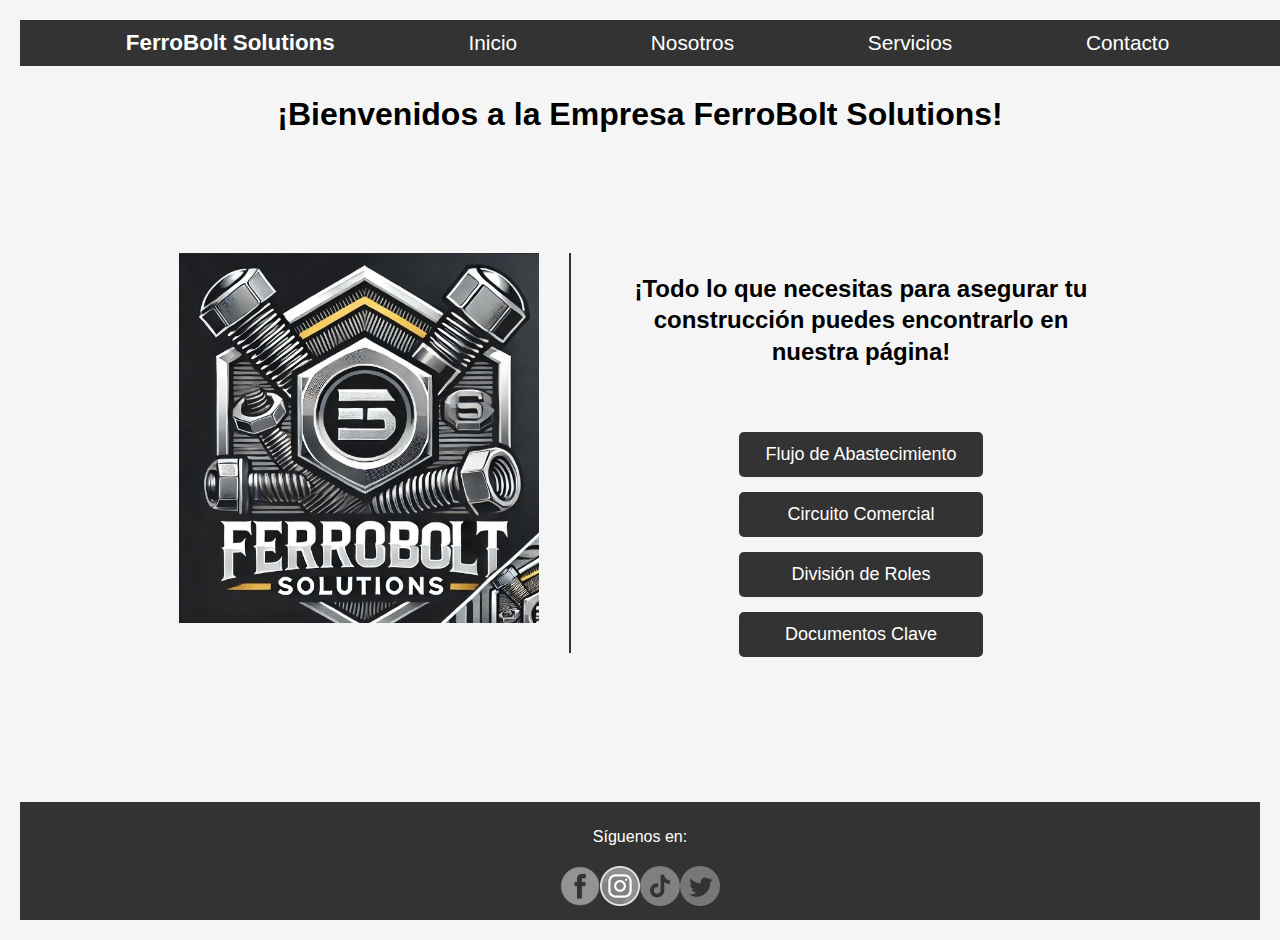
<file: index.html>
<!DOCTYPE html>
<html lang="es">
<head>
    <meta charset="UTF-8">
    <meta name="viewport" content="width=device-width, initial-scale=1.0">
    <title>Empresa Bulonera</title>
    <!-- Enlace al archivo CSS -->
    <link rel="stylesheet" href="css.css">
</head>
<body>
    <!-- Menú de navegación -->
    <header>
        <nav class="navbar">
            <ul>
                <li><a href="index.html" class="empresa-nombre">FerroBolt Solutions</a></li>
                <li><a href="index.html">Inicio</a></li>
                <li><a href="nosotros.html">Nosotros</a></li>
                <li><a href="servicios.html">Servicios</a></li>
                <li><a href="contacto.html">Contacto</a></li>
            </ul>
        </nav>
    </header>

    <!-- Contenido principal -->
    <main class="contenido-principal">
        <h1>¡Bienvenidos a la Empresa FerroBolt Solutions!</h1>
        
        <!-- Espacio para la imagen -->
        <div class="imagen">
            <img src="Imagenes/ImgPprinc.png" alt="Logo de FerroBolt Solutions">
        </div>

        <!-- Línea divisoria vertical -->
        <div class="linea-vertical" aria-hidden="true"></div>

        <!-- Contenido de la derecha: eslogan, bienvenida y botones -->
        <div class="contenido-derecha">
            <h2>¡Todo lo que necesitas para asegurar tu construcción puedes encontrarlo en nuestra página!</h2>
            
            <nav class="botones">
                <a href="flujoabastecimiento.html" class="boton">Flujo de Abastecimiento</a>
                <a href="circomercial.html" class="boton">Circuito Comercial</a>
                <a href="divroles.html" class="boton">División de Roles</a>
                <a href="doclave.html" class="boton">Documentos Clave</a>
            </nav>
        </div>
    </main>

    <!-- Íconos de redes sociales -->
    <footer>
        <p>Síguenos en:</p>
        <div class="social-icons">
            <a href="https://facebook.com" target="_blank"><img src="Imagenes/IcFacebook.png" alt="Facebook"></a>
            <a href="https://instagram.com" target="_blank"><img src="Imagenes/IcInsta.png" alt="Instagram"></a>
            <a href="https://tiktok.com" target="_blank"><img src="Imagenes/IcTiktok.png" alt="TikTok"></a>
            <a href="https://twitter.com" target="_blank"><img src="Imagenes/IcTwitter.png" alt="Twitter"></a>
        </div>
    </footer>
</body>
</html>
</file>
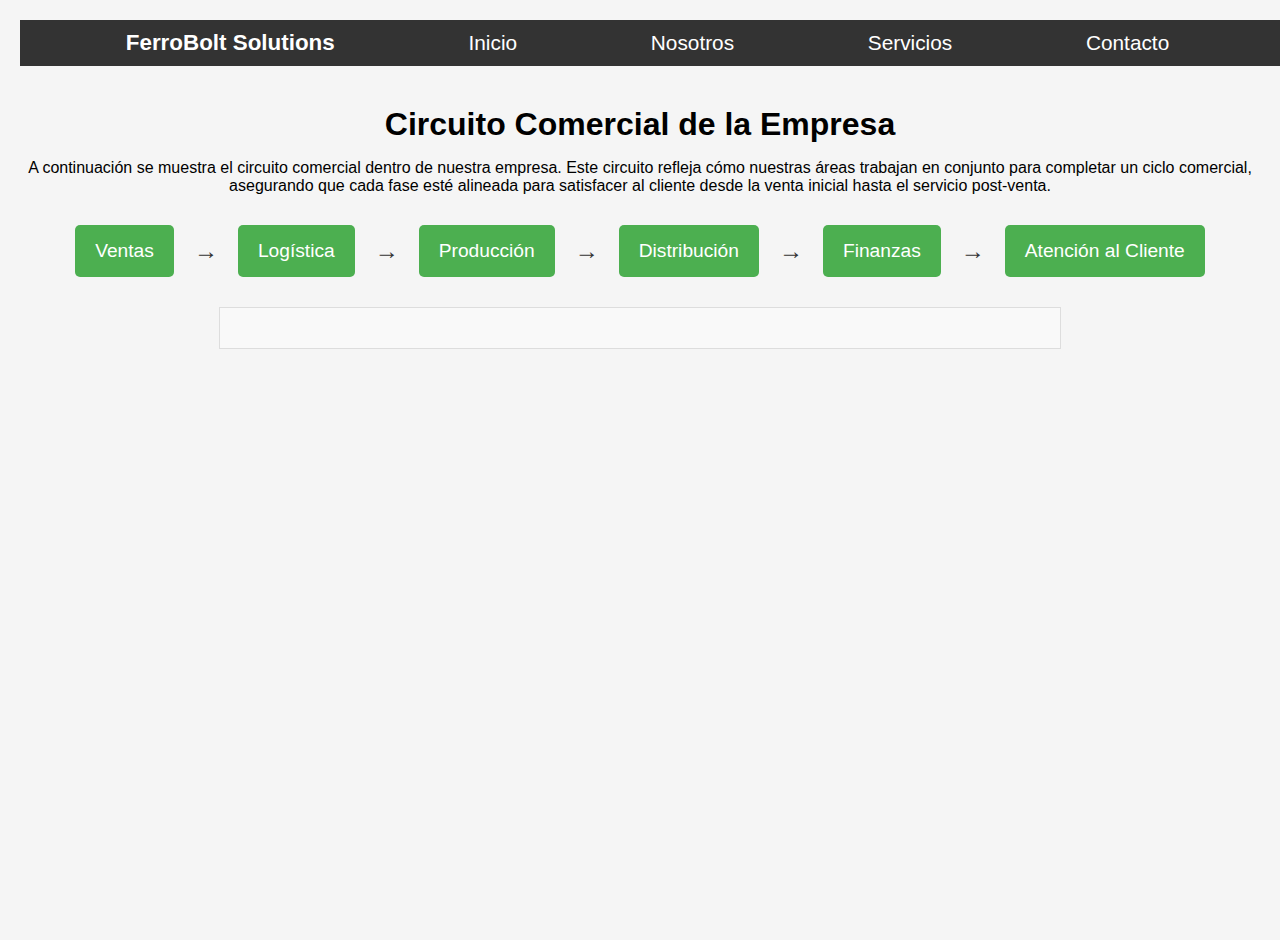
<file: circomercial.html>
<!DOCTYPE html>
<html lang="es">
<head>
    <meta charset="UTF-8">
    <meta name="viewport" content="width=device-width, initial-scale=1.0">
    <title>Flujo de trabajo - FerroBolt Solutions</title>
    <link rel="stylesheet" href="css.css">
</head>
<body>
    <!-- Menú de navegación -->
    <header>
        <nav class="navbar">
            <ul>
                <li><span class="empresa-nombre">FerroBolt Solutions</span></li>
                <li><a href="index.html">Inicio</a></li>
                <li><a href="nosotros.html">Nosotros</a></li>
                <li><a href="servicios.html">Servicios</a></li>
                <li><a href="contacto.html">Contacto</a></li>
            </ul>
        </nav>
    </header>

    <!-- Sección de circuito comercial -->
    <section id="circuito-comercial">
        <h2>Circuito Comercial de la Empresa</h2>
        <p>A continuación se muestra el circuito comercial dentro de nuestra empresa. Este circuito refleja cómo nuestras áreas trabajan en conjunto para completar un ciclo comercial, asegurando que cada fase esté alineada para satisfacer al cliente desde la venta inicial hasta el servicio post-venta.</p>
        
        <!-- Diagrama interactivo -->
        <div class="diagrama">
            <div class="proceso" onclick="mostrarDetalle('ventas')">Ventas</div>
            <span class="flecha">→</span>
            <div class="proceso" onclick="mostrarDetalle('logistica')">Logística</div>
            <span class="flecha">→</span>
            <div class="proceso" onclick="mostrarDetalle('produccion')">Producción</div>
            <span class="flecha">→</span>
            <div class="proceso" onclick="mostrarDetalle('distribucion')">Distribución</div>
            <span class="flecha">→</span>
            <div class="proceso" onclick="mostrarDetalle('finanzas')">Finanzas</div>
            <span class="flecha">→</span>
            <div class="proceso" onclick="mostrarDetalle('atencion')">Atención al Cliente</div>
        </div>

        <!-- Detalles de cada proceso -->
        <div id="detalle" class="detalle-proceso"></div>
    </section>

    <script>
        // Función para mostrar el detalle de cada fase del proceso
        function mostrarDetalle(proceso) {
            const detalle = document.getElementById('detalle');
            if (proceso === 'ventas') {
                detalle.innerHTML = '<h3>Ventas</h3><p>Aquí es donde se recibe una orden de un cliente. El departamento de ventas revisa las necesidades del cliente y genera un pedido, que será la base de las actividades siguientes. En esta etapa, se recolectan las necesidades del cliente o se levanta el pedido, que puede ser realizado electrónicamente o de forma manual. El departamento de ventas verifica el estado de las cuentas corrientes del cliente para asegurarse de que no haya deudas pendientes antes de proceder con el pedido.</p>';
            } else if (proceso === 'logistica') {
                detalle.innerHTML = '<h3>Logística</h3><p>El departamento de logística se encarga de gestionar y coordinar el movimiento de productos, tanto de materias primas como de productos terminados. En esta fase, se organizan los recursos necesarios para llevar los insumos a las áreas de producción o para preparar el envío a los clientes una vez completada la fabricación. Logística asegura que todo llegue a su destino de manera oportuna y eficiente, sin retrasos en la cadena de producción o entrega.</p>';
            } else if (proceso === 'produccion') {
                detalle.innerHTML = '<h3>Producción</h3><p>En la fase de producción, se fabrican o ensamblan los productos. Aquí se siguen estrictamente los procedimientos de producción para garantizar que los productos cumplan con los estándares de calidad establecidos. La producción utiliza los insumos proporcionados por logística, y una vez completada, los productos terminados están listos para ser inspeccionados o enviados a la fase de distribución. Este proceso incluye la planificación de recursos y la gestión de tiempos de producción para cumplir con las fechas de entrega.</p>';
            } else if (proceso === 'distribucion') {
                detalle.innerHTML = '<h3>Distribución</h3><p>El departamento de distribución se asegura de que los productos terminados lleguen a los clientes. Organiza los envíos, ya sea a nivel local o internacional, y se encarga de coordinar con transportistas para garantizar que los productos lleguen en perfectas condiciones y a tiempo. La distribución también maneja la logística de almacenamiento temporal si es necesario antes del envío final.</p>';
            } else if (proceso === 'finanzas') {
                detalle.innerHTML = '<h3>Finanzas</h3><p>El departamento de finanzas gestiona la facturación y las cobranzas. Genera las facturas correspondientes para los clientes y gestiona los pagos tanto a proveedores como a empleados. En esta etapa se aseguran de que todos los aspectos financieros estén en orden, desde la entrada de dinero hasta la salida de fondos, manteniendo la estabilidad económica de la empresa.</p>';
            } else if (proceso === 'atencion') {
                detalle.innerHTML = '<h3>Atención al Cliente</h3><p>Atención al Cliente maneja todas las consultas, problemas o devoluciones relacionadas con los productos después de la entrega. Si un cliente tiene problemas con el pedido, necesita una devolución o soporte técnico, esta es la etapa donde se resuelven las incidencias. Esto asegura que el cliente quede satisfecho con el producto final.</p>';
            }
        }
    </script>
</body>
</html>
</file>
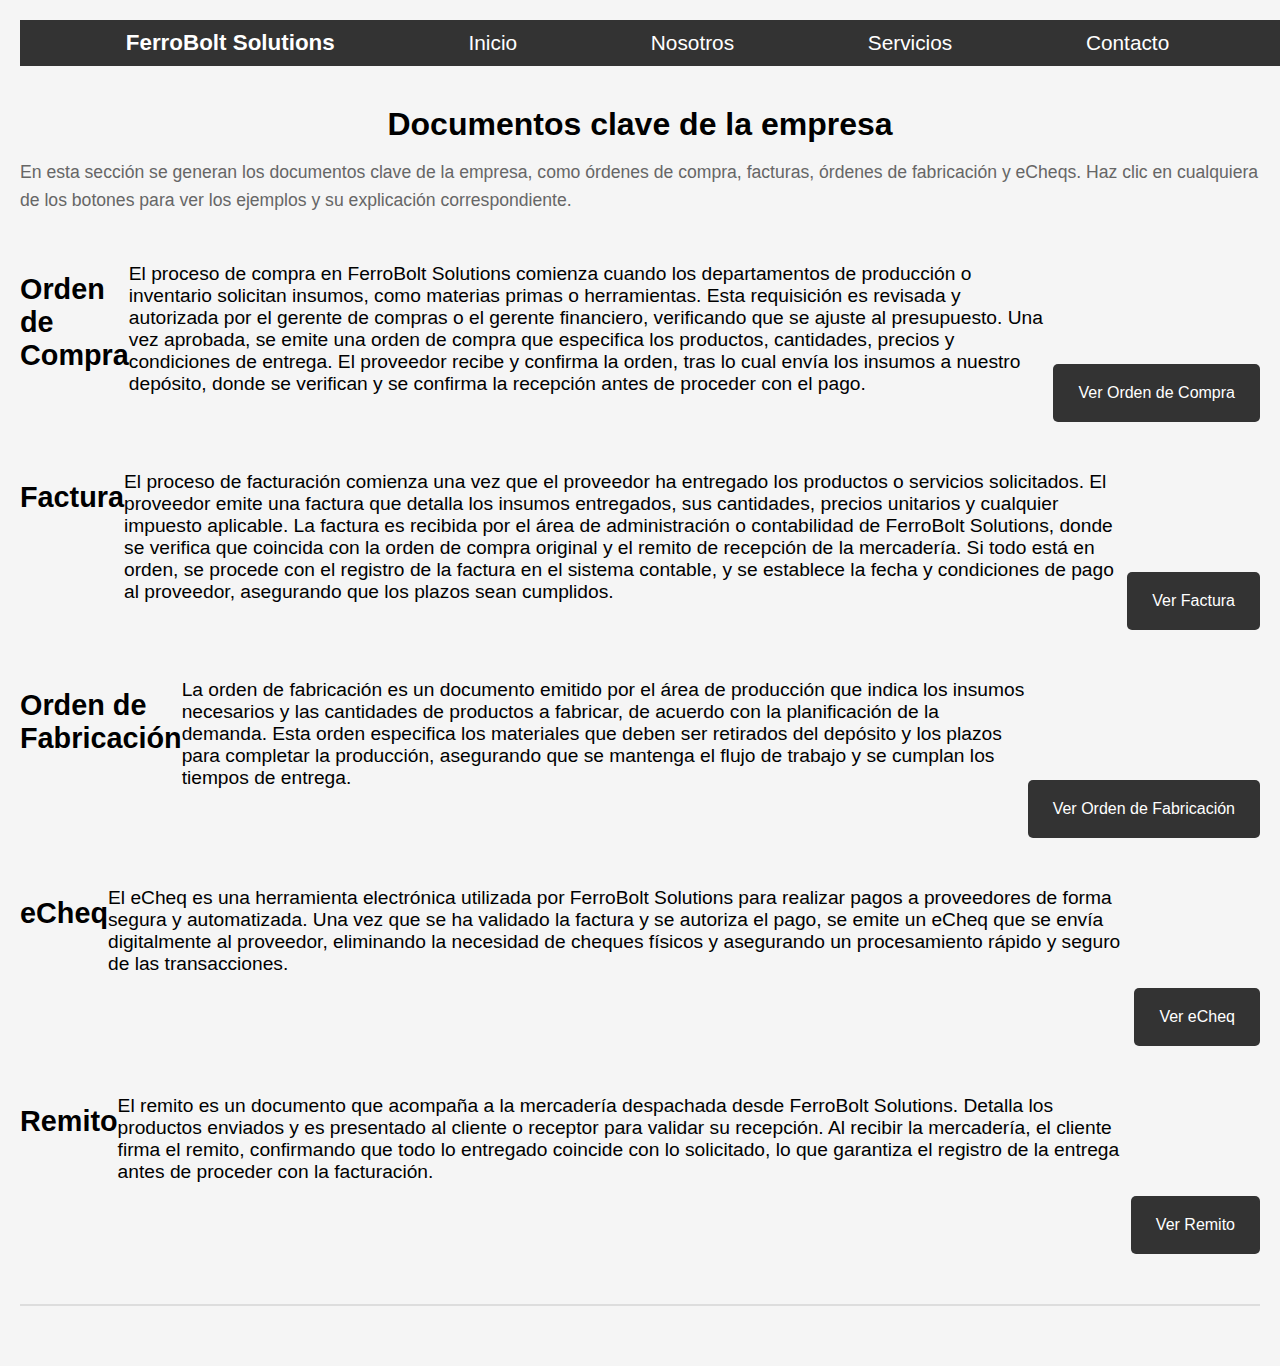
<file: doclave.html>
<!DOCTYPE html>
<html lang="es">
<head>
    <meta charset="UTF-8">
    <meta name="viewport" content="width=device-width, initial-scale=1.0">
    <title>Documentos Clave</title>
    <link rel="stylesheet" href="css.css">
</head>
<body>
    <!-- Menú de navegación -->
    <header>
        <nav class="navbar">
            <ul>
                <li><span class="empresa-nombre">FerroBolt Solutions</span></li>
                <li><a href="index.html">Inicio</a></li>
                <li><a href="nosotros.html">Nosotros</a></li>
                <li><a href="servicios.html">Servicios</a></li>
                <li><a href="contacto.html">Contacto</a></li>
            </ul>
        </nav>
    </header>

    <!-- Sección de documentos clave centrada -->
    <section id="documentos-clave">
        <h2>Documentos clave de la empresa</h2>
        <p>En esta sección se generan los documentos clave de la empresa, como órdenes de compra, facturas, órdenes de fabricación y eCheqs. Haz clic en cualquiera de los botones para ver los ejemplos y su explicación correspondiente.</p>

        <!-- Documento 1: Orden de Compra -->
        <div class="documento">
            <h3>Orden de Compra</h3>
            <p>El proceso de compra en FerroBolt Solutions comienza cuando los departamentos de producción o inventario solicitan insumos, como materias primas o herramientas. Esta requisición es revisada y autorizada por el gerente de compras o el gerente financiero, verificando que se ajuste al presupuesto. Una vez aprobada, se emite una orden de compra que especifica los productos, cantidades, precios y condiciones de entrega. El proveedor recibe y confirma la orden, tras lo cual envía los insumos a nuestro depósito, donde se verifican y se confirma la recepción antes de proceder con el pago.</p>
            <button onclick="mostrarImagen('modalOrdenCompra')">Ver Orden de Compra</button>
            <div id="modalOrdenCompra" class="modal">
                <span class="close" onclick="cerrarModal('modalOrdenCompra')">&times;</span>
                <img class="modal-content" src="Imagenes/OrdCompra.jpg" alt="Orden de Compra">
                <p class="modal-description">Documento que emite el comprador solicitando la adquisición de bienes o servicios, especificando cantidades, precios y condiciones.</p>
            </div>
        </div>

        <!-- Documento 2: Factura -->
        <div class="documento">
            <h3>Factura</h3>
            <p>El proceso de facturación comienza una vez que el proveedor ha entregado los productos o servicios solicitados. El proveedor emite una factura que detalla los insumos entregados, sus cantidades, precios unitarios y cualquier impuesto aplicable. La factura es recibida por el área de administración o contabilidad de FerroBolt Solutions, donde se verifica que coincida con la orden de compra original y el remito de recepción de la mercadería. Si todo está en orden, se procede con el registro de la factura en el sistema contable, y se establece la fecha y condiciones de pago al proveedor, asegurando que los plazos sean cumplidos.</p>
            <button onclick="mostrarImagen('modalFactura')">Ver Factura</button>
            <div id="modalFactura" class="modal">
                <span class="close" onclick="cerrarModal('modalFactura')">&times;</span>
                <img class="modal-content" src="Imagenes/FacturaImg.jpg" alt="Factura">
                <p class="modal-description">Comprobante emitido por el vendedor que detalla los bienes o servicios vendidos y el monto que el comprador debe pagar.</p>
            </div>
        </div>

        <!-- Documento 3: Orden de Fabricación -->
        <div class="documento">
            <h3>Orden de Fabricación</h3>
            <p>La orden de fabricación es un documento emitido por el área de producción que indica los insumos necesarios y las cantidades de productos a fabricar, de acuerdo con la planificación de la demanda. Esta orden especifica los materiales que deben ser retirados del depósito y los plazos para completar la producción, asegurando que se mantenga el flujo de trabajo y se cumplan los tiempos de entrega.</p>
            <button onclick="mostrarImagen('modalOrdenFabricacion')">Ver Orden de Fabricación</button>
            <div id="modalOrdenFabricacion" class="modal">
                <span class="close" onclick="cerrarModal('modalOrdenFabricacion')">&times;</span>
                <img class="modal-content" src="Imagenes/OrdFabric.jpg" alt="Orden de Fabricación">
                <p class="modal-description">Documento que autoriza la producción de ciertos productos, especificando cantidades y materiales necesarios.</p>
            </div>
        </div>

        <!-- Documento 4: eCheq -->
        <div class="documento">
            <h3>eCheq</h3>
            <p>El eCheq es una herramienta electrónica utilizada por FerroBolt Solutions para realizar pagos a proveedores de forma segura y automatizada. Una vez que se ha validado la factura y se autoriza el pago, se emite un eCheq que se envía digitalmente al proveedor, eliminando la necesidad de cheques físicos y asegurando un procesamiento rápido y seguro de las transacciones.</p>
            <button onclick="mostrarImagen('modalEcheq')">Ver eCheq</button>
            <div id="modalEcheq" class="modal">
                <span class="close" onclick="cerrarModal('modalEcheq')">&times;</span>
                <img class="modal-content" src="Imagenes/EcheqImg.jpg" alt="eCheq">
                <p class="modal-description">Cheque electrónico que permite realizar pagos digitalmente sin la necesidad de emitir un cheque físico.</p>
            </div>
        </div>

        <!-- Documento 5: Remito -->
        <div class="documento">
            <h3>Remito</h3>
            <p>El remito es un documento que acompaña a la mercadería despachada desde FerroBolt Solutions. Detalla los productos enviados y es presentado al cliente o receptor para validar su recepción. Al recibir la mercadería, el cliente firma el remito, confirmando que todo lo entregado coincide con lo solicitado, lo que garantiza el registro de la entrega antes de proceder con la facturación.</p>
            <button onclick="mostrarImagen('modalRemito')">Ver Remito</button>
            <div id="modalRemito" class="modal">
                <span class="close" onclick="cerrarModal('modalRemito')">&times;</span>
                <img class="modal-content" src="Imagenes/RemImg.jpg" alt="Remito">
                <p class="modal-description">Documento que acompaña la entrega de mercadería, especificando los productos entregados y que debe ser firmado por el receptor como comprobante de recepción.</p>
            </div>
        </div>
    </section>

    <script>
        // Mostrar el modal
        function mostrarImagen(modalId) {
            document.getElementById(modalId).style.display = "block";
        }

        // Cerrar el modal
        function cerrarModal(modalId) {
            document.getElementById(modalId).style.display = "none";
        }
    </script>
</body>
</html>
</file>
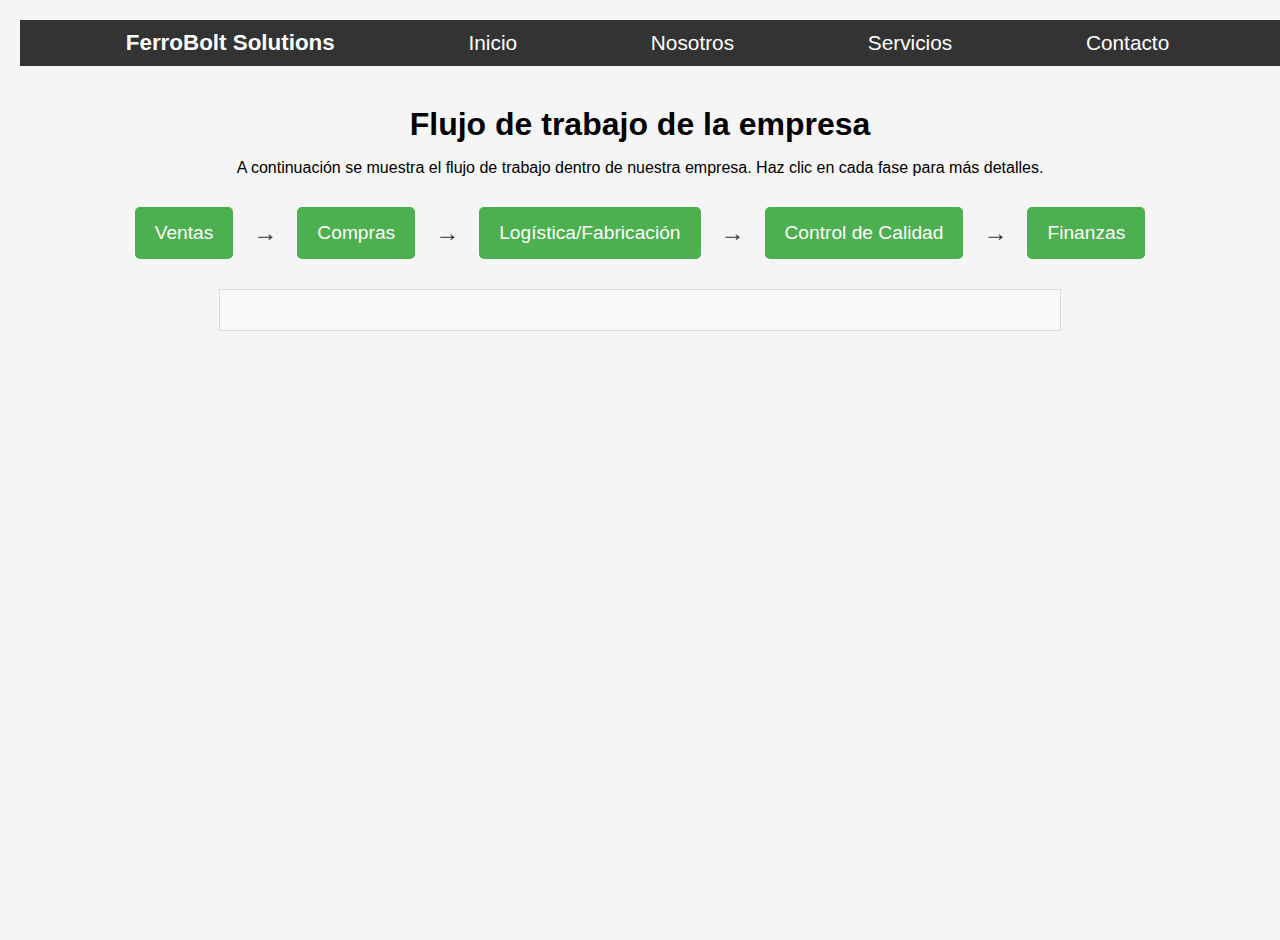
<file: flujotrabajo.html>
<!DOCTYPE html>
<html lang="es">
<head>
    <meta charset="UTF-8">
    <meta name="viewport" content="width=device-width, initial-scale=1.0">
    <title>Flujo de trabajo - FerroBolt Solutions</title>
    <link rel="stylesheet" href="css.css">
</head>
<body>
    <!-- Menú de navegación -->
    <header>
        <nav class="navbar">
            <ul>
                <li><span class="empresa-nombre">FerroBolt Solutions</span></li>
                <li><a href="index.html">Inicio</a></li>
                <li><a href="nosotros.html">Nosotros</a></li>
                <li><a href="servicios.html">Servicios</a></li>
                <li><a href="contacto.html">Contacto</a></li>
            </ul>
        </nav>
    </header>

    <!-- Sección de flujo de trabajo -->
    <section id="flujo-trabajo">
        <h2>Flujo de trabajo de la empresa</h2>
        <p>A continuación se muestra el flujo de trabajo dentro de nuestra empresa. Haz clic en cada fase para más detalles.</p>

        <!-- Diagrama interactivo -->
        <div class="diagrama">
            <div class="proceso" onclick="mostrarDetalle('ventas')">Ventas</div>
            <span class="flecha">→</span>
            <div class="proceso" onclick="mostrarDetalle('compras')">Compras</div>
            <span class="flecha">→</span>
            <div class="proceso" onclick="mostrarDetalle('logistica')">Logística/Fabricación</div>
            <span class="flecha">→</span>
            <div class="proceso" onclick="mostrarDetalle('calidad')">Control de Calidad</div>
            <span class="flecha">→</span>
            <div class="proceso" onclick="mostrarDetalle('finanzas')">Finanzas</div>
        </div>

        <!-- Detalles de cada proceso -->
        <div id="detalle" class="detalle-proceso"></div>
    </section>

    <script>
        // Función para mostrar el detalle de cada fase del proceso
        function mostrarDetalle(proceso) {
            const detalle = document.getElementById('detalle');
            if (proceso === 'ventas') {
                detalle.innerHTML = '<h3>Ventas</h3><p>Aquí es donde se recibe una orden de un cliente. El departamento de ventas revisa las necesidades del cliente y genera un pedido, que será la base de las actividades siguientes. En esta etapa, se recolectan las necesidades del cliente o se levanta el pedido, que puede ser realizado electrónicamente o de forma manual. El departamento de ventas verifica el estado de las cuentas corrientes del cliente para asegurarse de que no haya deudas pendientes antes de proceder con el pedido.</p>';
            } else if (proceso === 'compras') {
                detalle.innerHTML = '<h3>Compras</h3><p>Una vez que se ha verificado la disponibilidad del cliente y el pedido ha sido levantado, el área de compras revisa si el stock actual es suficiente para cubrirlo. Si no hay stock suficiente, el área de control de inventario emite una requisición de compra para adquirir los insumos necesarios. Se generan órdenes de compra que, dependiendo del monto, pueden requerir la aprobación del gerente financiero o del gerente general. Este proceso asegura que no haya interrupciones en la producción debido a la falta de insumos. </p>';
            } else if (proceso === 'logistica') {
                detalle.innerHTML = '<h3>Logística/Fabricación</h3><p>El área de logística coordina el envío de productos si hay stock suficiente. Sin embargo, si se necesita fabricar productos, se genera una orden de fabricación. Durante la producción, se manejan los insumos, y se generan informes parciales de consumo para mantener un control de lo que se está utilizando. Una vez que se completa la producción, se cierra la orden de fabricación, y los productos terminados se suman al inventario. Este proceso incluye la verificación del consumo real frente a lo planeado, asegurando que los insumos se gestionen de manera eficiente. Proceso clave: Emisión de órdenes de fabricación, control de insumos y cierre de la orden de fabricación. </p>';
            } else if (proceso === 'calidad') {
                detalle.innerHTML = '<h3>Control de Calidad</h3><p>Cuando los productos o insumos llegan a la empresa, el departamento de control de calidad revisa que cumplan con los estándares establecidos. Si el producto pasa la inspección de calidad, se genera un remito para certificar que los productos fueron recibidos correctamente. Si el producto no cumple con las especificaciones, se genera un informe de devolución o rechazo, y el producto se envía de vuelta al proveedor. Esta etapa es clave para evitar que productos defectuosos entren en el ciclo productivo o sean enviados a los clientes. Proceso clave: Inspección de calidad, emisión de remitos, e informes de devolución en caso de rechazo. </p>';
            } else if (proceso === 'finanzas') {
                detalle.innerHTML = '<h3>Finanzas</h3><p>Finalmente, el departamento de finanzas gestiona la facturación y cobranzas. Genera la factura correspondiente y asegura que se complete el pago, ya sea al proveedor (en caso de compras) o al cliente (en caso de ventas). </p>';
            }
        }
    </script>
</body>
</html>
</file>
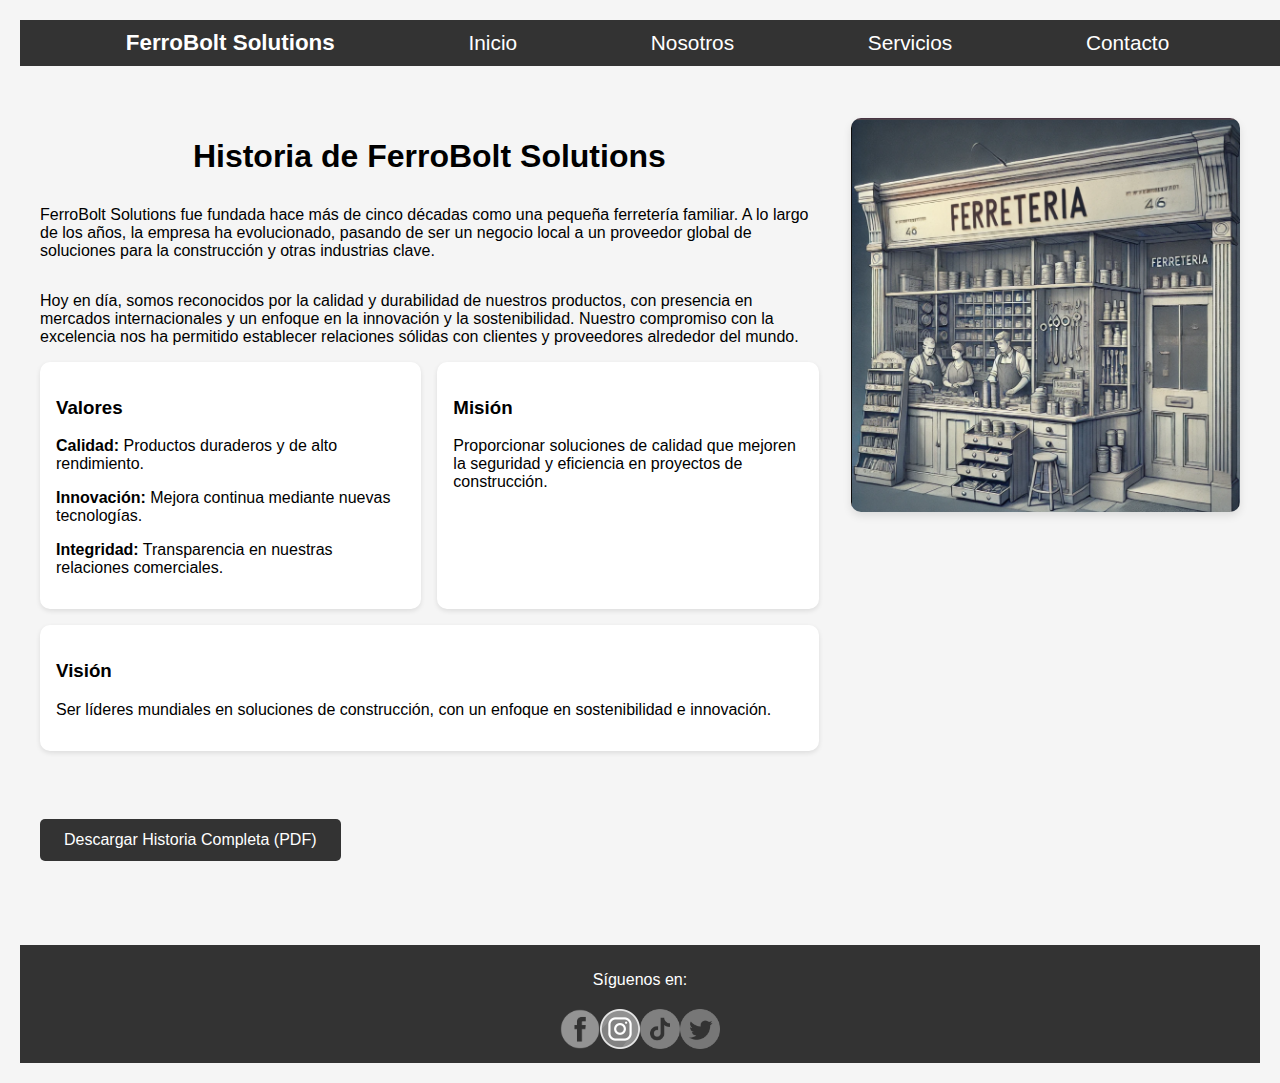
<file: nosotros.html>
<!DOCTYPE html>
<html lang="es">
<head>
    <meta charset="UTF-8">
    <meta name="viewport" content="width=device-width, initial-scale=1.0">
    <title>Nosotros - FerroBolt Solutions</title>
    <!-- Enlace al archivo CSS -->
    <link rel="stylesheet" href="css.css">
</head>
<body>
    <!-- Menú de navegación -->
    <header>
        <nav class="navbar">
            <ul>
                <li><span class="empresa-nombre">FerroBolt Solutions</span></li>
                <li><a href="index.html">Inicio</a></li>
                <li><a href="nosotros.html">Nosotros</a></li>
                <li><a href="servicios.html">Servicios</a></li>
                <li><a href="contacto.html">Contacto</a></li>
            </ul>
        </nav>
    </header>

    <!-- Sección Nosotros -->
    <section id="nosotros" class="seccion-nosotros">
        <div class="historia-contenido">
            <div class="texto-historia">
                <h2>Historia de FerroBolt Solutions</h2>
                <p>FerroBolt Solutions fue fundada hace más de cinco décadas como una pequeña ferretería familiar. A lo largo de los años, la empresa ha evolucionado, pasando de ser un negocio local a un proveedor global de soluciones para la construcción y otras industrias clave.</p>

                <p>Hoy en día, somos reconocidos por la calidad y durabilidad de nuestros productos, con presencia en mercados internacionales y un enfoque en la innovación y la sostenibilidad. Nuestro compromiso con la excelencia nos ha permitido establecer relaciones sólidas con clientes y proveedores alrededor del mundo.</p>

                <!-- Sección para Valores | Misión | Visión -->
                <div class="valores-mision-vision">
                    <div class="valores">
                        <h3>Valores</h3>
                        <p><strong>Calidad:</strong> Productos duraderos y de alto rendimiento.</p>
                        <p><strong>Innovación:</strong> Mejora continua mediante nuevas tecnologías.</p>
                        <p><strong>Integridad:</strong> Transparencia en nuestras relaciones comerciales.</p>
                    </div>
                    <div class="mision">
                        <h3>Misión</h3>
                        <p>Proporcionar soluciones de calidad que mejoren la seguridad y eficiencia en proyectos de construcción.</p>
                    </div>
                    <div class="vision">
                        <h3>Visión</h3>
                        <p>Ser líderes mundiales en soluciones de construcción, con un enfoque en sostenibilidad e innovación.</p>
                    </div>
                </div>

                <!-- Botón para descargar el PDF de la historia completa -->
                <div class="descargar-pdf" style="margin-top: 20px;">
                    <a href="https://juliianni.github.io/ferrobolt-solutions.github.io/Historia%20completa%20de%20la%20empresa.pdf" download="Historia completa de la empresa.pdf" class="boton-descarga">Descargar Historia Completa (PDF)</a>
                </div>
            </div>

            <!-- Imagen representativa -->
            <div class="imagen-nosotros">
                <img src="Imagenes/ImgFer.png" alt="Imagen representativa de la empresa">
            </div>
        </div>
    </section>

    <!-- Íconos de redes sociales -->
     <footer>
    <p>Síguenos en:</p>
    <div class="social-icons">
        <a href="https://facebook.com" target="_blank"><img src="Imagenes/IcFacebook.png" alt="Facebook"></a>
        <a href="https://instagram.com" target="_blank"><img src="Imagenes/IcInsta.png" alt="Instagram"></a>
        <a href="https://tiktok.com" target="_blank"><img src="Imagenes/IcTiktok.png" alt="TikTok"></a>
        <a href="https://twitter.com" target="_blank"><img src="Imagenes/IcTwitter.png" alt="Twitter"></a>
    </div>
</footer>
</body>
</html>
</file>
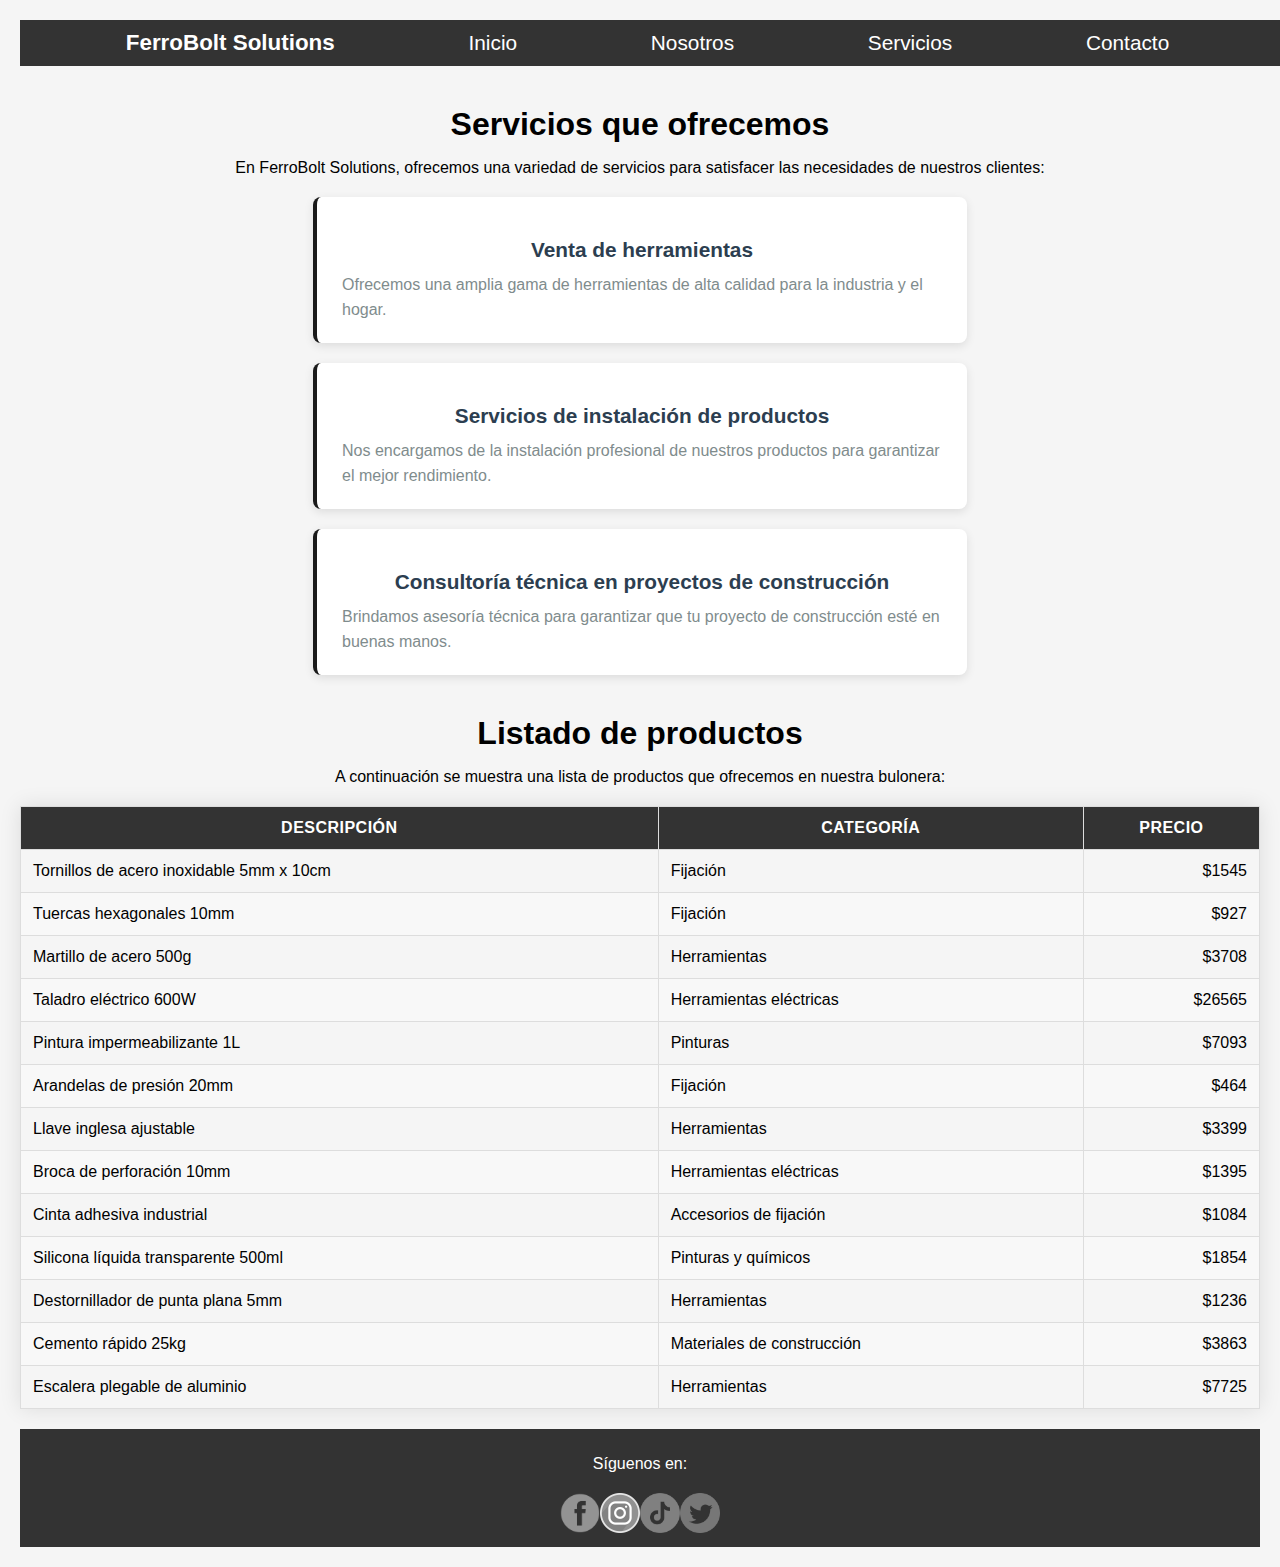
<file: servicios.html>
<!DOCTYPE html>
<html lang="es">
<head>
    <meta charset="UTF-8">
    <meta name="viewport" content="width=device-width, initial-scale=1.0">
    <title>Servicios - FerroBolt Solutions</title>
    <link rel="stylesheet" href="css.css">
</head>
<body>
    <!-- Menú de navegación -->
    <header>
        <nav class="navbar">
            <ul>
                <li><span class="empresa-nombre">FerroBolt Solutions</span></li>
                <li><a href="index.html">Inicio</a></li>
                <li><a href="nosotros.html">Nosotros</a></li>
                <li><a href="servicios.html">Servicios</a></li>
                <li><a href="contacto.html">Contacto</a></li>
            </ul>
        </nav>
    </header>

    <!-- Sección Servicios -->
    <section id="servicios">
        <h2>Servicios que ofrecemos</h2>
        <p>En FerroBolt Solutions, ofrecemos una variedad de servicios para satisfacer las necesidades de nuestros clientes:</p>
        
        <!-- Lista interactiva de servicios -->
        <div class="lista-servicios">
            <div class="servicio-item">
                <h3>Venta de herramientas</h3>
                <p>Ofrecemos una amplia gama de herramientas de alta calidad para la industria y el hogar.</p>
            </div>
            <div class="servicio-item">
                <h3>Servicios de instalación de productos</h3>
                <p>Nos encargamos de la instalación profesional de nuestros productos para garantizar el mejor rendimiento.</p>
            </div>
            <div class="servicio-item">
                <h3>Consultoría técnica en proyectos de construcción</h3>
                <p>Brindamos asesoría técnica para garantizar que tu proyecto de construcción esté en buenas manos.</p>
            </div>
        </div>
    </section>

    <!-- Nueva Sección: Listado de Productos -->
    <section id="productos">
        <h2>Listado de productos</h2>
        <p>A continuación se muestra una lista de productos que ofrecemos en nuestra bulonera:</p>
        
       <!-- Tabla de productos -->
    <table class="tabla-productos">
        <thead>
            <tr>
                <th>Descripción</th>
                <th>Categoría</th>
                <th>Precio</th>
            </tr>
        </thead>
        <tbody>
            <tr>
                <td>Tornillos de acero inoxidable 5mm x 10cm</td>
                <td>Fijación</td>
                <td>$1545</td>
            </tr>
            <tr>
                <td>Tuercas hexagonales 10mm</td>
                <td>Fijación</td>
                <td>$927</td>
            </tr>
            <tr>
                <td>Martillo de acero 500g</td>
                <td>Herramientas</td>
                <td>$3708</td>
            </tr>
            <tr>
                <td>Taladro eléctrico 600W</td>
                <td>Herramientas eléctricas</td>
                <td>$26565</td>
            </tr>
            <tr>
                <td>Pintura impermeabilizante 1L</td>
                <td>Pinturas</td>
                <td>$7093</td>
            </tr>
            <tr>
                <td>Arandelas de presión 20mm</td>
                <td>Fijación</td>
                <td>$464</td>
            </tr>
            <tr>
                <td>Llave inglesa ajustable</td>
                <td>Herramientas</td>
                <td>$3399</td>
            </tr>
            <tr>
                <td>Broca de perforación 10mm</td>
                <td>Herramientas eléctricas</td>
                <td>$1395</td>
            </tr>
            <tr>
                <td>Cinta adhesiva industrial</td>
                <td>Accesorios de fijación</td>
                <td>$1084</td>
            </tr>
            <tr>
                <td>Silicona líquida transparente 500ml</td>
                <td>Pinturas y químicos</td>
                <td>$1854</td>
            </tr>
            <tr>
                <td>Destornillador de punta plana 5mm</td>
                <td>Herramientas</td>
                <td>$1236</td>
            </tr>
            <tr>
                <td>Cemento rápido 25kg</td>
                <td>Materiales de construcción</td>
                <td>$3863</td>
            </tr>
            <tr>
                <td>Escalera plegable de aluminio</td>
                <td>Herramientas</td>
                <td>$7725</td>
            </tr>
        </tbody>
    </table>
</section>

    <!-- Íconos de redes sociales -->
     <footer>
    <p>Síguenos en:</p>
    <div class="social-icons">
        <a href="https://facebook.com" target="_blank"><img src="Imagenes/IcFacebook.png" alt="Facebook"></a>
        <a href="https://instagram.com" target="_blank"><img src="Imagenes/IcInsta.png" alt="Instagram"></a>
        <a href="https://tiktok.com" target="_blank"><img src="Imagenes/IcTiktok.png" alt="TikTok"></a>
        <a href="https://twitter.com" target="_blank"><img src="Imagenes/IcTwitter.png" alt="Twitter"></a>
    </div>
</footer>
</body>
</html>
</file>
<file: css.css>
/* Estilos generales */
body {
    font-family: Arial, sans-serif;
    margin: 0;
    padding: 0;
    background-color: #f4f4f4;
    display: flex;
    flex-direction: column;
    min-height: 100vh;
}

/* Header y Navegación */
header {
    background-color: #333;
    padding: 10px;
    width: 100%;
    margin-bottom: 20px; /* Añadido para reducir el espacio */
}

/* Estilos para la barra de navegación */
.navbar ul {
    list-style-type: none;
    display: flex;
    justify-content: space-evenly;
    align-items: center;
    margin: 0;
    padding: 0;
}

.navbar ul li {
    display: flex;
    align-items: center;
}

.navbar ul li a,
.navbar ul li .empresa-nombre {
    color: white;
    text-decoration: none;
    font-size: 1.3em; /* Aumentado de 1.2em */
    padding: 12px 18px; /* Aumentado ligeramente el padding */
    transition: all 0.3s ease;
}

/* Estilos específicos para el nombre de la empresa */
.navbar ul li .empresa-nombre {
    font-size: 1.4em;
    font-weight: bold;
    cursor: default;
    pointer-events: none;
    user-select: none;
}

/* Mantener los estilos hover solo para los enlaces */
.navbar ul li a:hover,
.navbar ul li a.active {
    background-color: #222;
    color: white;
}

/* Asegurarse de que el nombre de la empresa no tenga efectos hover */
.navbar ul li .empresa-nombre:hover {
    background-color: transparent;
}

/* Ajustar el margen superior del contenido principal */
.contenido-principal {
    display: flex;
    justify-content: center;
    align-items: flex-start;
    padding: 10px 20px; /* Reducido el padding superior */
    margin: 0;
    flex-grow: 1;
    flex-wrap: wrap;
}

/* Ajustar el margen del título principal */
.contenido-principal h1 {
    width: 100%;
    text-align: center;
    margin-top: 0; /* Eliminado el margen superior */
    margin-bottom: 20px;
}

.imagen {
    width: 30%;
    display: flex;
    justify-content: center;
}

.imagen img {
    max-width: 100%;
    height: auto;
    display: block;
}

.linea-vertical {
    width: 2px;
    background-color: #333;
    height: 400px;
    margin: 0 30px;
}

.contenido-derecha {
    width: 40%;
    padding-left: 20px;
    text-align: center;
    margin-top: 0;
    display: flex;
    flex-direction: column;
    justify-content: center;
}

.contenido-derecha h2 {
    font-size: 24px;
    margin-bottom: 20px;
    line-height: 1.3;
}

/* Botones */
.botones {
    margin-top: 30px;
}

.botones .boton {
    display: block;
    width: 220px;
    margin: 15px auto;
    padding: 12px;
    font-size: 18px;
    background-color: #333;
    color: white;
    text-decoration: none;
    border: none;
    border-radius: 5px;
    cursor: pointer;
    text-align: center;
    transition: background-color 0.3s ease;
}

.botones .boton:hover {
    background-color: #555;
}

/* Pie de página */
footer {
    background-color: #333;
    color: white;
    padding: 20px 0;
    width: 100%;
    margin-top: auto;
    display: flex;
    flex-direction: column;
    align-items: center;
    text-align: center;
}

footer p {
    margin-bottom: 20px;
}

footer .social-icons {
    list-style-type: none;
    padding: 0;
    margin: 0;
    display: flex;
    justify-content: space-around;
    width: 300px;
}

footer .social-icons a {
    display: inline-block;
}

footer .social-icons a img {
    width: 40px;
    height: 40px;
    transition: transform 0.3s ease, opacity 0.3s ease;
}

footer .social-icons a:hover img {
    transform: scale(1.1);
    opacity: 0.7;
}

/* Sección Nosotros */
.seccion-nosotros {
    max-width: 1200px;
    margin: 2rem auto;
    padding: 0 1rem;
}

.historia-contenido {
    display: flex;
    flex-wrap: wrap;
    gap: 2rem;
    align-items: flex-start;
    margin-bottom: 2rem;
}

.texto-historia {
    flex: 2;
    min-width: 300px;
    text-align: left;
    display: flex;
    flex-direction: column;
}

.texto-historia p {
    margin-bottom: 1rem;
    text-align: left;
}

.imagen-nosotros {
    flex: 1;
    min-width: 250px;
    max-width: 400px;
    align-self: flex-start;
}

.imagen-nosotros img {
    width: 100%;
    height: auto;
    border-radius: 10px;
    box-shadow: 0 4px 8px rgba(0,0,0,0.1);
}

.seccion-nosotros h1 {
    color: #333;
    border-bottom: 2px solid #333;
    padding-bottom: 0.5rem;
    text-align: center;
    margin-bottom: 1rem;
}

/* Valores, Misión, Visión */
.valores-mision-vision {
    display: flex;
    flex-wrap: wrap;
    gap: 1rem;
    margin-bottom: 2rem;
}

.valores, .mision, .vision {
    flex: 1;
    min-width: 250px;
    background-color: #fff;
    padding: 1rem;
    border-radius: 10px;
    box-shadow: 0 2px 5px rgba(0,0,0,0.1);
    text-align: left;
}

.valores h2, .mision h2, .vision h2 {
    text-align: center;
    margin-bottom: 1rem;
}

.valores ul {
    padding-left: 1.5rem;
    margin-top: 0;
    text-align: left;
}

.valores li, .mision p, .vision p {
    text-align: left;
}

/* Botón de descarga */
.descargar-pdf {
    margin-top: auto;
    padding-top: 1rem;
}

.boton-descarga {
    display: inline-block;
    background-color: #333;
    color: white;
    padding: 0.75rem 1.5rem;
    text-decoration: none;
    border-radius: 5px;
    transition: background-color 0.3s ease;
}

.boton-descarga:hover {
    background-color: #555;
}

/* Responsive design */
@media (max-width: 1024px) {
    .historia-contenido {
        flex-direction: column;
    }

    .imagen-nosotros {
        order: -1;
        max-width: 100%;
        margin: 0 auto;
    }
}

@media (max-width: 768px) {
    .valores, .mision, .vision {
        flex: 1 1 100%;
    }
}

/* Sección Servicios */
.seccion-servicios {
    background-color: #f9f9f9;
    padding: 40px 20px;
    max-width: 800px;
    margin: 0 auto;
}

.seccion-servicios h2 {
    color: #2c3e50;
    font-size: 2.4em; /* Aumentado de 2.2em */
    margin-bottom: 30px; /* Aumentado de 25px */
    text-align: center;
    font-weight: 700;
    border-bottom: 2px solid #1A1A1A;
    padding-bottom: 15px; /* Aumentado de 10px */
    max-width: 80%; /* Para evitar que la línea sea demasiado larga en pantallas grandes */
    margin-left: auto;
    margin-right: auto;
}

.seccion-servicios > p {
    font-size: 1.15em; /* Ligeramente aumentado */
    color: #34495e;
    margin-bottom: 35px; /* Aumentado de 30px */
    text-align: center;
    line-height: 1.6;
    max-width: 90%; /* Para mantener el texto más centrado */
    margin-left: auto;
    margin-right: auto;
}

.servicio-item {
    background-color: #ffffff;
    border-radius: 8px;
    box-shadow: 0 3px 10px rgba(0,0,0,0.1);
    padding: 20px 25px;
    margin-bottom: 20px;
    transition: all 0.3s ease;
    border-left: 4px solid #1A1A1A;
    max-width: 600px;
    margin-left: auto;
    margin-right: auto;
    cursor: pointer; /* Añade un cursor de puntero para indicar interactividad */
}

.servicio-item:hover {transform: translateY(-5px);
    box-shadow: 0 5px 15px rgba(0,0,0,0.2);
    background-color: #f8f9fa; /* Cambia ligeramente el color de fondo al pasar el cursor */
}

.servicio-item h3 {
    color: #2c3e50;
    font-size: 1.3em;
    margin-bottom: 10px;
    font-weight: 600;
    text-align: center;
    transition: color 0.3s ease; /* Añade una transición suave para el cambio de color */
}

.servicio-item:hover h3 {
    color: #3498db; /* Cambia el color del título al pasar el cursor */
}

.servicio-item p {
    color: #7f8c8d;
    font-size: 1em;
    line-height: 1.6;
    margin: 0;
    text-align: left; /* Mantiene el texto alineado a la izquierda*/
}

.servicio-item p {
    color: #7f8c8d;
    font-size: 1em;
    line-height: 1.6;
    margin: 0;
}

@media (max-width: 650px) {
    .seccion-servicios {
        padding: 30px 15px;
    }
    
    .servicio-item {
        padding: 15px 20px;
    }
}

/* Estilos para la tabla de productos */
.tabla-productos {
    width: 100%;
    border-collapse: collapse;
    margin-top: 20px;
    box-shadow: 0 0 20px rgba(0, 0, 0, 0.1);
}

.tabla-productos th, .tabla-productos td {
    border: 1px solid #ddd;
    padding: 12px;
    text-align: left;
}

.tabla-productos th {
    background-color: #333;
    color: white;
    font-weight: bold;
    text-transform: uppercase;
    letter-spacing: 0.03em;
    text-align: center;
}

.tabla-productos tr:nth-child(even) {
    background-color: #f8f8f8;
}

.tabla-productos tr:hover {
    background-color: #f1f1f1;
}

/* Alinear los precios a la derecha */
.tabla-productos td:last-child {
    text-align: right;
}

/* Footer */
footer {
    text-align: center;
    background-color: #333;
    color: white;
    padding: 10px 0;
}

footer ul {
    list-style: none;
    padding: 0;
    display: flex;
    justify-content: center;
}

footer li {
    margin: 0 10px;
}

footer a img {
    width: 30px;
    height: 30px;
    transition: opacity 0.3s ease;
}

footer a img:hover {
    opacity: 0.7;
}

/* Responsive Design */
@media (max-width: 768px) {
    .tabla-productos {
        font-size: 14px;
    }
    
    .tabla-productos th, .tabla-productos td {
        padding: 8px;
    }
    
    .servicio-item {
        width: 90%;
        padding: 15px;
    }

    .navbar ul {
        flex-direction: column;
        align-items: center;
    }

    .navbar ul li {
        margin: 10px 0;
    }
}

/* Sección de la parte contacto */
#contacto {
    max-width: 600px;
    margin: 30px auto;
    background-color: white;
    padding: 20px;
    border-radius: 8px;
    box-shadow: 0px 0px 10px rgba(0, 0, 0, 0.1);
}

#contacto h2, #contacto > p {
    text-align: left;
    margin-bottom: 20px;
}

.formulario-contacto {
    display: flex;
    flex-direction: column;
    margin-bottom: 20px;
}

.formulario-contacto label {
    margin-bottom: 5px;
    font-weight: bold;
    text-align: left;
}

.formulario-contacto input, .formulario-contacto textarea {
    padding: 10px;
    margin-bottom: 15px;
    border: 1px solid #ccc;
    border-radius: 4px;
    font-size: 16px; /* Previene el zoom en dispositivos móviles */
}

.formulario-contacto input:focus, .formulario-contacto textarea:focus {
    outline: none;
    border-color: #4CAF50;
    box-shadow: 0 0 5px rgba(76, 175, 80, 0.5);
}

.formulario-contacto button {
    padding: 10px;
    background-color: #4CAF50;
    color: white;
    border: none;
    border-radius: 4px;
    cursor: pointer;
    transition: background-color 0.3s ease;
}

.formulario-contacto button:hover {
    background-color: #45a049;
}

/* Información de contacto */
.informacion-contacto {
    text-align: left;
    margin-top: 20px;
}

.informacion-contacto p {
    margin: 5px 0;
    text-align: left;  
}


.informacion-contacto h3 {
    margin-bottom: 15px;
    text-align: left;  
}

/* Mapa de ubicación */
.mapa {
    margin-top: 20px;
}

.mapa h3 {
    margin-bottom: 10px;
    text-align: left; 
}

.mapa iframe {
    width: 100%;
    height: 300px;
    border: 0;
}

/* Footer */
footer {
    background-color: #333;
    color: white;
    text-align: center;
    padding: 10px 0;
    margin-top: 20px;
}

footer .social-icons {
    list-style: none;
    padding: 0;
    display: flex;
    justify-content: center;
    margin: 0;
}

footer .social-icons li {
    margin: 0 10px;
}

footer .social-icons a {
    display: inline-block;
    transition: transform 0.3s ease;
}

footer .social-icons img {
    width: 24px;
    height: 24px;
}

footer .social-icons a:hover {
    opacity: 0.8;
    transform: scale(1.1);
}

.notificacion-exito {
    background-color: #4CAF50; 
    color: white;
    padding: 15px;
    position: fixed;
    top: 20px;
    right: 20px;
    border-radius: 5px;
    box-shadow: 0px 4px 6px rgba(0, 0, 0, 0.1);
    z-index: 1000;
}

/* Diseño responsivo */
@media (max-width: 600px) {
    #contacto {
        margin: 10px;
        padding: 15px;
    }

    .formulario-contacto input, .formulario-contacto textarea {
        font-size: 16px; /* Previene el zoom en dispositivos móviles */
    }
}


/* Estilos para la página de flujo de procesos */
body {
    font-family: Arial, sans-serif;
    margin: 0;
    padding: 0;
    background-color: #f5f5f5;
}

h2 {
    text-align: center;
    margin-top: 20px;
}

p {
    text-align: center;
    margin-bottom: 20px;
}

/* Estilos para los detalles del proceso */
.detalle-proceso {
    margin-top: 20px;
    padding: 20px;
    border: 1px solid #ddd;
    background-color: #f9f9f9;
    max-width: 800px;
    margin-left: auto;
    margin-right: auto;
}

.detalle-proceso h3 {
    text-align: left;
}

.detalle-proceso p {
    text-align: left;
    margin-bottom: 10px;
}

.navbar ul {
    list-style-type: none;
    padding: 0;
    text-align: center;
    background-color: #333;
}

.navbar ul li {
    display: inline;
    margin: 0 15px;
}

.navbar ul li a {
    color: white;
    text-decoration: none;
}

/* Estilos para el diagrama interactivo */
.diagrama {
    display: flex;
    justify-content: center;
    align-items: center;
    margin-top: 20px;
}

.proceso {
    background-color:#4CAF50; 
    color: white;
    padding: 15px 20px;
    text-align: center;
    border-radius: 10px;
    cursor: pointer;
    margin: 10px;
    font-size: 1.2em;
    transition: transform 0.3s ease, background-color 0.3s ease;
}

.proceso:hover {
    transform: scale(1.1);
    background-color: #3e8e41; /* Cambiado para mejorar la animación */
}

/* Estilos para las flechas entre procesos */
.flecha {
    font-size: 24px;
    margin: 0 10px;
    color: #4CAF50; /* Cambiado el color de la flecha */
}

/* Estilos para los detalles del proceso */
.detalle-proceso {
    margin-top: 20px;
    padding: 20px;
    border: 1px solid #ddd;
    background-color: #f9f9f9;
    max-width: 800px;
    margin-left: auto;
    margin-right: auto;
    text-align: left; /* Cambiado de 'center' a 'left' */
}

/* Estilos para los íconos */
.proceso i {
    display: block;
    font-size: 2em;
    margin-bottom: 10px;
}

/* Estilos para animaciones de hover */
.proceso:hover {
    background-color: #3e8e41; /* Color verde oscuro al hacer hover */
}

/* Ajustes adicionales */
.proceso:hover {
    transform: scale(1.1);
}


/* Estilos para la página de flujo de trabajo */
body {
    font-family: Arial, sans-serif;
    margin: 0;
    padding: 0;
    background-color: #f5f5f5;
}

h2 {
    text-align: center;
    margin-top: 20px;
}

p {
    text-align: center;
    margin-bottom: 20px;
}

.navbar ul {
    list-style-type: none;
    padding: 0;
    text-align: center;
    background-color: #333;
}

.navbar ul li {
    display: inline;
    margin: 0 15px;
}

.navbar ul li a {
    color: white;
    text-decoration: none;
}

.diagrama {
    display: flex;
    justify-content: center;
    align-items: center;
    margin-top: 20px;
}

.proceso {
    background-color: #4CAF50;
    color: white;
    padding: 15px 20px;
    text-align: center;
    border-radius: 5px;
    cursor: pointer;
    margin: 10px;
}

.proceso:hover {
    background-color: #45a049;
}

.flecha {
    font-size: 24px;
    margin: 0 10px;
    color: #333;
}

/* Estilos para los detalles */
.detalle-proceso {
    margin-top: 20px;
    padding: 20px;
    border: 1px solid #ddd;
    background-color: #f9f9f9;
    max-width: 800px;
    margin-left: auto;
    margin-right: auto;
    text-align: left;
}

/* Estilos generales */
body {
    font-family: Arial, sans-serif;
    background-color: #f5f5f5;
    margin: 0;
    padding: 0;
}

h2 {
    text-align: center;
    margin-top: 20px;
}

p {
    text-align: center;
    margin-bottom: 20px;
}

.navbar ul {
    list-style-type: none;
    padding: 0;
    text-align: center;
    background-color: #333;
}

.navbar ul li {
    display: inline;
    margin: 0 15px;
}

.navbar ul li a {
    color: white;
    text-decoration: none;
}

/* Estilos para la imagen del organigrama */
.organigrama-img {
    display: block;
    margin: 20px auto;
    max-width: 100%;
    height: auto;
    border: 2px solid #ddd;
    border-radius: 8px; /* Agregamos un borde redondeado */
}

/* Estilos para las áreas activas del organigrama */
area {
    cursor: pointer;
}

area:hover {
    outline: 3px solid #00FF00; /* Resalta el área activa */
}

/* Detalles de los roles */
.detalle-rol {
    margin-top: 20px;
    padding: 15px;
    border: 1px solid #ddd;
    background-color: #f9f9f9;
    max-width: 800px;
    margin-left: auto;
    margin-right: auto;
    text-align: left; /* Aseguramos que el texto esté alineado a la izquierda */
    border-radius: 8px;
}

.detalle-rol h3 {
    text-align: left; /* Aseguramos que el título también esté alineado a la izquierda */
}

.detalle-rol p {
    text-align: left; /* Aseguramos que los párrafos estén alineados a la izquierda */
    margin-bottom: 10px; /* Añadimos un poco de espacio entre párrafos para mejorar la legibilidad */
}

/* Responsividad para dispositivos móviles */
@media (max-width: 768px) {
    .detalle-rol {
        max-width: 95%;
        padding: 10px;
    }

    .organigrama-img {
        width: 100%; /* Aseguramos que la imagen ocupe el ancho completo en pantallas pequeñas */
    }
}

/* Estilos para la página de documentos clave */
body {
    font-family: Arial, sans-serif;
    margin: 0;
    padding: 20px;
    background-color: #f5f5f5;
}

h2 {
    margin-bottom: 15px;
    font-size: 2em;
    text-align: center;
}

.navbar ul {
    list-style-type: none;
    padding: 0;
    text-align: center;
}

.navbar ul li {
    display: inline;
    margin-right: 20px;
}

.navbar a {
    text-decoration: none;
    color: #333;
    font-size: 18px;
}

.navbar a:hover {
    color: #555;
}

/* Centrar el contenido de la sección de documentos */
#documentos-clave {
    border-bottom: 2px solid #ddd;
    padding-bottom: 20px;
    margin-bottom: 40px;
}

#documentos-clave > p {
    text-align: left; /* Cambiar de center a left */
    font-size: 1.1em;
    color: #666;
    margin-top: 15px;
    margin-bottom: 30px;
    line-height: 1.6;
}

/* Estilos de los documentos clave */
.documento {
    margin-bottom: 30px;
    display: flex;
    justify-content: space-between;
    align-items: flex-start;
}

.documento-content {
    width: 70%; /* Ajusta según el espacio que quieras para el texto */
}

.documento h3 {
    font-size: 1.8em;
    margin-bottom: 10px;
    text-align: left;
}

.documento p {
    font-size: 1.2em;
    margin-bottom: 15px;
    text-align: left;
}

.documento button {
    padding: 20px 25px;
    font-size: 16px; /* Tamaño del texto */
    background-color: #333;
    color: #fff;
    border: none;
    cursor: pointer;
    border-radius: 5px;
    transition: background-color 0.3s ease;
    white-space: nowrap;
    display: block; /* Hace que el botón sea de bloque y ocupe todo el ancho */
    margin: 120px auto 0; /* Alinea el botón al centro con margen superior */
}

.documento button:hover {
    background-color: #555;
}

/* Estilos para el modal */
.modal {
    display: none;
    position: fixed;
    z-index: 1;
    padding-top: 60px;
    left: 0;
    top: 0;
    width: 100%;
    height: 100%;
    background-color: rgba(0, 0, 0, 0.8);
    overflow: auto;
    animation-name: zoomIn;
    animation-duration: 0.6s;
}

@keyframes zoomIn {
    from {
        transform: scale(0.1);
        opacity: 0;
    }
    to {
        transform: scale(1);
        opacity: 1;
    }
}

.modal-content {
    margin: auto;
    display: block;
    max-width: 90%;
    max-height: 70%;
    width: auto;
    height: auto;
}

.close {
    position: absolute;
    top: 15px;
    right: 35px;
    color: #fff;
    font-size: 40px;
    font-weight: bold;
    cursor: pointer;
}

.close:hover,
.close:focus {
    color: #999;
    text-decoration: none;
    cursor: pointer;
}

.modal-description {
    color: #fff;
    font-size: 1.2em;
    margin: 20px auto;
    text-align: center;
    max-width: 80%;
    padding-top: 10px;
    max-height: 20%;
    overflow-y: auto;
}

/* Ajuste para dispositivos móviles */
@media (max-width: 768px) {
    #documentos-clave {
        padding: 0 10px;
    }
    
    .documento {
        flex-direction: column;
    }
    
    .documento-content {
        padding-right: 0;
        margin-bottom: 15px;
    }
    
    .documento button {
        align-self: flex-start;
        width: 100%;
    }
}
</file>
